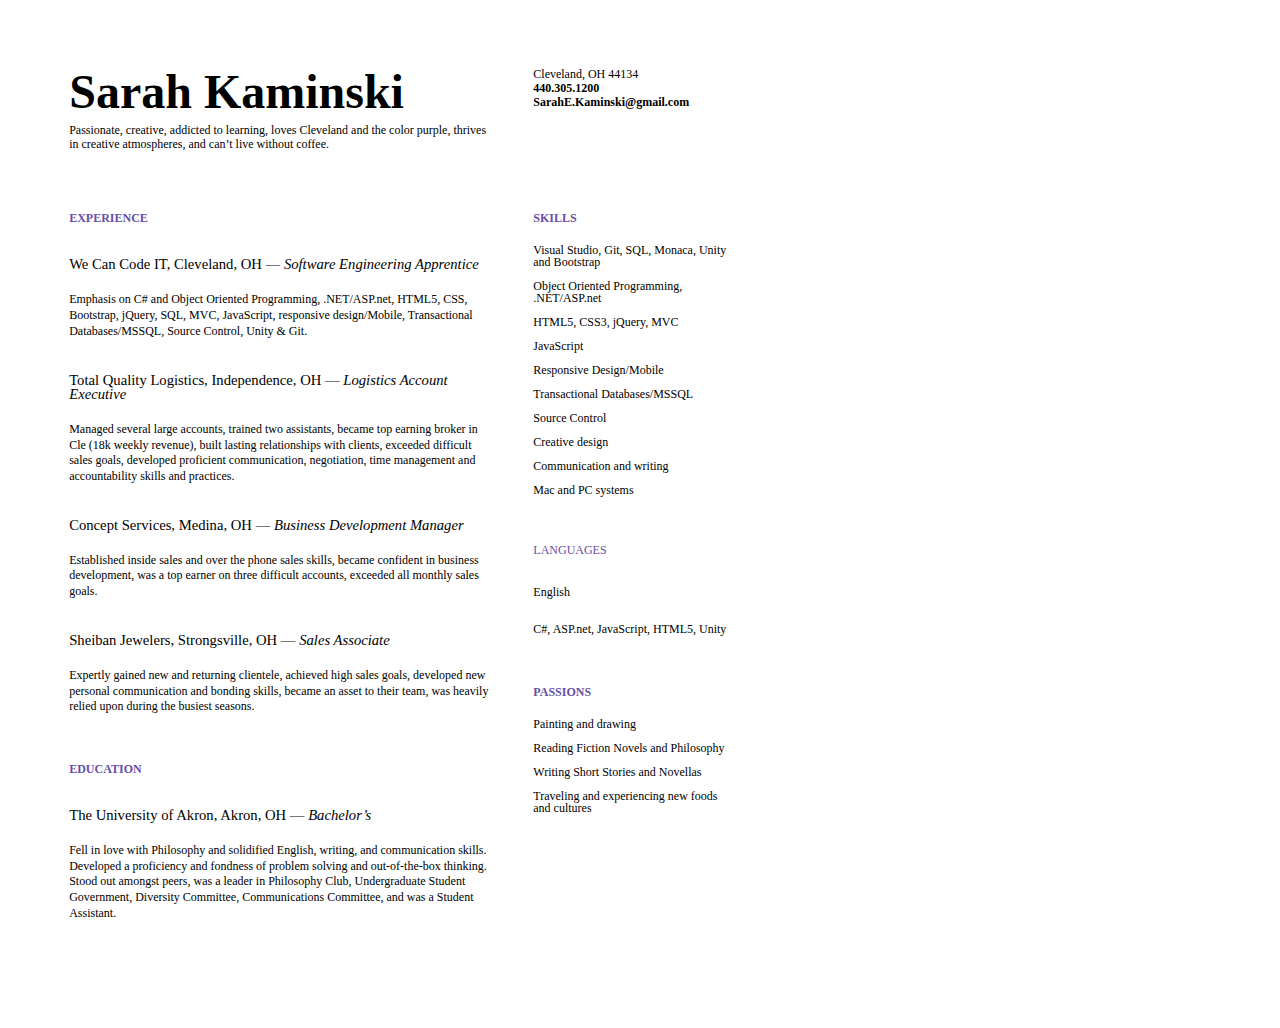
<file: Resume.SoftwareEngineering.html>
<html><head><meta content="text/html; charset=UTF-8" http-equiv="content-type"><style type="text/css">@import url('https://themes.googleusercontent.com/fonts/css?kit=RFda8w1V0eDZheqfcyQ4EGb3DKsRMD34dqg1gT8Z-p6isjtAVhoKeKPV_uAAgBOSk3k702ZOKiLJc3WVjuplzNjQYM1LRHsgfl7aa_W5tQkIw4QuzRMahJCFer53Ejk9');.lst-kix_qn83nhrwe4fp-8>li:before{content:"\0025a0  "}.lst-kix_d52h1clnbs3c-5>li:before{content:"\0025a0  "}.lst-kix_qn83nhrwe4fp-7>li:before{content:"\0025cb  "}ul.lst-kix_qn83nhrwe4fp-0{list-style-type:none}.lst-kix_qn83nhrwe4fp-6>li:before{content:"\0025cf  "}.lst-kix_d52h1clnbs3c-3>li:before{content:"\0025cf  "}.lst-kix_d52h1clnbs3c-2>li:before{content:"\0025a0  "}.lst-kix_d52h1clnbs3c-6>li:before{content:"\0025cf  "}.lst-kix_d52h1clnbs3c-1>li:before{content:"\0025cb  "}.lst-kix_d52h1clnbs3c-7>li:before{content:"\0025cb  "}.lst-kix_yp2ou8nsjj4c-4>li:before{content:"\0025cb  "}.lst-kix_d52h1clnbs3c-0>li:before{content:"\00200b  "}.lst-kix_yp2ou8nsjj4c-3>li:before{content:"\0025cf  "}.lst-kix_d52h1clnbs3c-8>li:before{content:"\0025a0  "}.lst-kix_yp2ou8nsjj4c-2>li:before{content:"\0025a0  "}.lst-kix_yp2ou8nsjj4c-1>li:before{content:"\0025cb  "}ul.lst-kix_qn83nhrwe4fp-5{list-style-type:none}ul.lst-kix_d52h1clnbs3c-5{list-style-type:none}ul.lst-kix_qn83nhrwe4fp-6{list-style-type:none}ul.lst-kix_d52h1clnbs3c-6{list-style-type:none}ul.lst-kix_qn83nhrwe4fp-7{list-style-type:none}ul.lst-kix_d52h1clnbs3c-7{list-style-type:none}ul.lst-kix_qn83nhrwe4fp-8{list-style-type:none}ul.lst-kix_d52h1clnbs3c-8{list-style-type:none}ul.lst-kix_qn83nhrwe4fp-1{list-style-type:none}.lst-kix_yp2ou8nsjj4c-0>li:before{content:"\00200b  "}ul.lst-kix_qn83nhrwe4fp-2{list-style-type:none}ul.lst-kix_qn83nhrwe4fp-3{list-style-type:none}.lst-kix_d52h1clnbs3c-4>li:before{content:"\0025cb  "}ul.lst-kix_qn83nhrwe4fp-4{list-style-type:none}ul.lst-kix_d52h1clnbs3c-0{list-style-type:none}ul.lst-kix_d52h1clnbs3c-1{list-style-type:none}ul.lst-kix_d52h1clnbs3c-2{list-style-type:none}ul.lst-kix_d52h1clnbs3c-3{list-style-type:none}ul.lst-kix_d52h1clnbs3c-4{list-style-type:none}ul.lst-kix_3expns8knkd9-2{list-style-type:none}ul.lst-kix_3expns8knkd9-1{list-style-type:none}ul.lst-kix_3expns8knkd9-4{list-style-type:none}ul.lst-kix_3expns8knkd9-3{list-style-type:none}ul.lst-kix_3expns8knkd9-0{list-style-type:none}.lst-kix_yp2ou8nsjj4c-5>li:before{content:"\0025a0  "}.lst-kix_yp2ou8nsjj4c-6>li:before{content:"\0025cf  "}ul.lst-kix_3expns8knkd9-6{list-style-type:none}.lst-kix_yp2ou8nsjj4c-8>li:before{content:"\0025a0  "}ul.lst-kix_3expns8knkd9-5{list-style-type:none}ul.lst-kix_3expns8knkd9-8{list-style-type:none}.lst-kix_yp2ou8nsjj4c-7>li:before{content:"\0025cb  "}ul.lst-kix_3expns8knkd9-7{list-style-type:none}ul.lst-kix_yp2ou8nsjj4c-0{list-style-type:none}ul.lst-kix_yp2ou8nsjj4c-1{list-style-type:none}ul.lst-kix_yp2ou8nsjj4c-4{list-style-type:none}ul.lst-kix_yp2ou8nsjj4c-5{list-style-type:none}ul.lst-kix_yp2ou8nsjj4c-2{list-style-type:none}ul.lst-kix_yp2ou8nsjj4c-3{list-style-type:none}.lst-kix_3expns8knkd9-0>li:before{content:"\00200b  "}.lst-kix_3expns8knkd9-1>li:before{content:"\0025cb  "}ul.lst-kix_yp2ou8nsjj4c-8{list-style-type:none}.lst-kix_3expns8knkd9-3>li:before{content:"\0025cf  "}ul.lst-kix_yp2ou8nsjj4c-6{list-style-type:none}ul.lst-kix_yp2ou8nsjj4c-7{list-style-type:none}.lst-kix_3expns8knkd9-2>li:before{content:"\0025a0  "}.lst-kix_3expns8knkd9-8>li:before{content:"\0025a0  "}.lst-kix_3expns8knkd9-7>li:before{content:"\0025cb  "}.lst-kix_3expns8knkd9-4>li:before{content:"\0025cb  "}.lst-kix_3expns8knkd9-5>li:before{content:"\0025a0  "}.lst-kix_3expns8knkd9-6>li:before{content:"\0025cf  "}.lst-kix_qn83nhrwe4fp-0>li:before{content:"\00200b  "}.lst-kix_qn83nhrwe4fp-1>li:before{content:"\0025cb  "}.lst-kix_qn83nhrwe4fp-2>li:before{content:"\0025a0  "}.lst-kix_qn83nhrwe4fp-4>li:before{content:"\0025cb  "}.lst-kix_qn83nhrwe4fp-3>li:before{content:"\0025cf  "}.lst-kix_qn83nhrwe4fp-5>li:before{content:"\0025a0  "}ol{margin:0;padding:0}table td,table th{padding:0}.c17{border-right-style:solid;padding:7.2pt 7.2pt 7.2pt 7.2pt;border-bottom-color:#ffffff;border-top-width:0pt;border-right-width:0pt;border-left-color:#ffffff;vertical-align:top;border-right-color:#ffffff;border-left-width:0pt;border-top-style:solid;border-left-style:solid;border-bottom-width:0pt;width:174pt;border-top-color:#ffffff;border-bottom-style:solid}.c19{border-right-style:solid;padding:7.2pt 7.2pt 7.2pt 7.2pt;border-bottom-color:#ffffff;border-top-width:0pt;border-right-width:0pt;border-left-color:#ffffff;vertical-align:top;border-right-color:#ffffff;border-left-width:0pt;border-top-style:solid;border-left-style:solid;border-bottom-width:0pt;width:363.8pt;border-top-color:#ffffff;border-bottom-style:solid}.c0{color:#000000;font-weight:400;text-decoration:none;vertical-align:baseline;font-size:9pt;font-family:"Merriweather";font-style:normal}.c10{color:#674ea7;font-weight:700;text-decoration:none;vertical-align:baseline;font-size:9pt;font-family:"Open Sans";font-style:normal}.c2{color:#000000;font-weight:700;text-decoration:none;vertical-align:baseline;font-size:11pt;font-family:"Merriweather";font-style:normal}.c4{padding-top:0pt;padding-bottom:0pt;line-height:1.0;text-align:left;margin-right:15pt;height:9pt}.c12{color:#000000;text-decoration:none;vertical-align:baseline;font-size:9pt;font-family:"Open Sans";font-style:normal}.c8{padding-top:16pt;padding-bottom:0pt;line-height:1.0;page-break-after:avoid;text-align:left;margin-right:15pt}.c9{padding-top:16pt;padding-bottom:0pt;line-height:1.3;text-align:left;margin-right:15pt}.c22{text-decoration:none;vertical-align:baseline;font-size:36pt;font-family:"Merriweather";font-style:normal}.c11{padding-top:30pt;padding-bottom:0pt;line-height:1.0;text-align:left;margin-right:15pt}.c5{padding-top:0pt;padding-bottom:0pt;line-height:1.0;text-align:left;margin-right:15pt}.c7{padding-top:0pt;padding-bottom:6pt;line-height:1.0;text-align:left;margin-right:15pt}.c14{padding-top:6pt;padding-bottom:0pt;line-height:1.3;text-align:left;margin-right:15pt}.c3{padding-top:0pt;padding-bottom:0pt;line-height:1.15;text-align:left;margin-right:15pt}.c23{margin-left:-4.5pt;border-spacing:0;border-collapse:collapse;margin-right:auto}.c21{background-color:#ffffff;max-width:525.6pt;padding:28.8pt 43.2pt 43.2pt 43.2pt}.c20{line-height:1.0}.c15{height:9pt}.c26{height:588pt}.c25{color:#674ea7}.c18{font-size:6pt}.c1{font-weight:400}.c13{font-weight:700}.c16{color:#000000}.c6{font-style:italic}.c24{height:78pt}.title{padding-top:0pt;color:#000000;font-weight:700;font-size:36pt;padding-bottom:6pt;font-family:"Merriweather";line-height:1.0;text-align:left}.subtitle{padding-top:0pt;color:#000000;font-size:9pt;padding-bottom:0pt;font-family:"Open Sans";line-height:1.15;text-align:left}li{color:#666666;font-size:9pt;font-family:"Merriweather"}p{margin:0;color:#666666;font-size:9pt;font-family:"Merriweather"}h1{padding-top:30pt;color:#2079c7;font-weight:700;font-size:9pt;padding-bottom:0pt;font-family:"Open Sans";line-height:1.0;text-align:left}h2{padding-top:16pt;color:#000000;font-weight:700;font-size:11pt;padding-bottom:0pt;font-family:"Merriweather";line-height:1.0;page-break-after:avoid;text-align:left}h3{padding-top:5pt;color:#666666;font-size:8pt;padding-bottom:5pt;font-family:"Open Sans";line-height:1.0;page-break-after:avoid;text-align:left}h4{padding-top:8pt;color:#666666;text-decoration:underline;font-size:11pt;padding-bottom:0pt;font-family:"Trebuchet MS";line-height:1.3;page-break-after:avoid;text-align:left}h5{padding-top:8pt;color:#666666;font-size:11pt;padding-bottom:0pt;font-family:"Trebuchet MS";line-height:1.3;page-break-after:avoid;text-align:left}h6{padding-top:8pt;color:#666666;font-size:11pt;padding-bottom:0pt;font-family:"Trebuchet MS";line-height:1.3;page-break-after:avoid;font-style:italic;text-align:left}</style></head><body class="c21"><p class="c15 c20"><span class="c1 c16 c18"></span></p><a id="t.0282e992cafb806a96d18a528ed61dbbccf7dc9e"></a><a id="t.0"></a><table class="c23"><tbody><tr class="c24"><td class="c19" colspan="1" rowspan="1"><p class="c7 title" id="h.x8fm1uorkbaw"><span class="c13 c16 c22">Sarah Kaminski</span></p><p class="c3 subtitle" id="h.ymi089liagec"><span class="c12 c1">Passionate, creative, addicted to learning, loves Cleveland and the color purple, thrives in creative atmospheres, and can&rsquo;t live without coffee.</span></p></td><td class="c17" colspan="1" rowspan="1"><p class="c3"><span class="c1 c12">Cleveland, OH 44134</span></p><p class="c3"><span class="c12 c13">440.305.1200</span></p><p class="c3"><span class="c12 c13">SarahE.Kaminski@gmail.com</span></p></td></tr><tr class="c26"><td class="c19" colspan="1" rowspan="1"><h1 class="c11" id="h.y7d3xdxnr44m"><span class="c10">EXPERIENCE</span></h1><h2 class="c8" id="h.rfgvkg2ifhfd"><span class="c1">We Can Code IT, </span><span class="c1">Cleveland, OH &mdash; </span><span class="c1 c6">Software Engineering Apprentice</span></h2><p class="c14"><span class="c1 c16">Emphasis on C# and Object Oriented Programming, .NET/ASP.net, HTML5, CSS, Bootstrap, jQuery, SQL, MVC, JavaScript, responsive design/Mobile, Transactional Databases/MSSQL, Source Control, Unity &amp; Git.</span></p><h2 class="c8" id="h.wj0puh61kxsr"><span class="c1">Total Quality Logistics, </span><span class="c1">Independence, OH &mdash; </span><span class="c1 c6">Logistics Account Executive</span></h2><p class="c14"><span class="c0">Managed several large accounts, trained two assistants, became top earning broker in Cle (18k weekly revenue), built lasting relationships with clients, exceeded difficult sales goals, developed proficient communication, negotiation, time management and accountability skills and practices.</span></p><h2 class="c8" id="h.1hxcpsc1hco2"><span class="c1">Concept Services</span><span class="c1">, </span><span class="c1">Medina, OH</span><span class="c1">&nbsp;</span><span class="c1">&mdash; </span><span class="c1 c6">Business Development Manager</span></h2><p class="c14"><span class="c0">Established inside sales and over the phone sales skills, became confident in business development, was a top earner on three difficult accounts, exceeded all monthly sales goals.</span></p><h2 class="c8" id="h.lnhwhtto4wsn"><span class="c1">Sheiban Jewelers, </span><span class="c1">Strongsville, OH &mdash; </span><span class="c1 c6">Sales Associate</span></h2><p class="c14"><span class="c0">Expertly gained new and returning clientele, achieved high sales goals, developed new personal communication and bonding skills, became an asset to their team, was heavily relied upon during the busiest seasons.</span></p><h1 class="c11" id="h.yk8luflkpwij"><span class="c10">EDUCATION</span></h1><h2 class="c8" id="h.krddb2978ur"><span class="c1">The University of Akron, </span><span class="c1">Akron, OH &mdash; </span><span class="c1 c6">Bachelor&rsquo;s</span></h2><p class="c14"><span class="c1 c16">Fell in love with Philosophy and solidified English, writing, and communication skills. Developed a proficiency and fondness of problem solving and out-of-the-box thinking. Stood out amongst peers, was a leader in Philosophy Club, Undergraduate Student Government, Diversity Committee, Communications Committee, and was a Student Assistant.</span></p><p class="c14 c15"><span class="c0"></span></p></td><td class="c17" colspan="1" rowspan="1"><h1 class="c11" id="h.ptr09i80h1r8"><span class="c10">SKILLS</span></h1><p class="c4"><span class="c0"></span></p><p class="c5"><span class="c0">Visual Studio, Git, SQL, Monaca, Unity and Bootstrap</span></p><p class="c4"><span class="c0"></span></p><p class="c5"><span class="c0">Object Oriented Programming, .NET/ASP.net</span></p><p class="c4"><span class="c0"></span></p><p class="c5"><span class="c0">HTML5, CSS3, jQuery, MVC</span></p><p class="c4"><span class="c0"></span></p><p class="c5"><span class="c0">JavaScript</span></p><p class="c4"><span class="c0"></span></p><p class="c5"><span class="c0">Responsive Design/Mobile</span></p><p class="c4"><span class="c0"></span></p><p class="c5"><span class="c0">Transactional Databases/MSSQL</span></p><p class="c4"><span class="c0"></span></p><p class="c5"><span class="c0">Source Control</span></p><p class="c4"><span class="c0"></span></p><p class="c5"><span class="c0">Creative design</span></p><p class="c4"><span class="c0"></span></p><p class="c5"><span class="c0">Communication and writing</span></p><p class="c4"><span class="c0"></span></p><p class="c5"><span class="c0">Mac and PC systems</span></p><h1 class="c11" id="h.cxxkes25b26"><span class="c1 c25">LANGUAGES</span></h1><p class="c9"><span class="c0">English</span></p><p class="c9"><span class="c0">C#, ASP.net, JavaScript, HTML5, Unity </span></p><h1 class="c11" id="h.ntr9xarl9s5m"><span class="c10">PASSIONS</span></h1><p class="c4"><span class="c0"></span></p><p class="c5"><span class="c0">Painting and drawing</span></p><p class="c4"><span class="c0"></span></p><p class="c5"><span class="c0">Reading Fiction Novels and Philosophy</span></p><p class="c4"><span class="c0"></span></p><p class="c5"><span class="c0">Writing Short Stories and Novellas</span></p><p class="c4"><span class="c0"></span></p><p class="c5"><span class="c0">Traveling and experiencing new foods and cultures</span></p></td></tr></tbody></table><p class="c15"><span class="c1 c16"></span></p></body></html>
</file>
